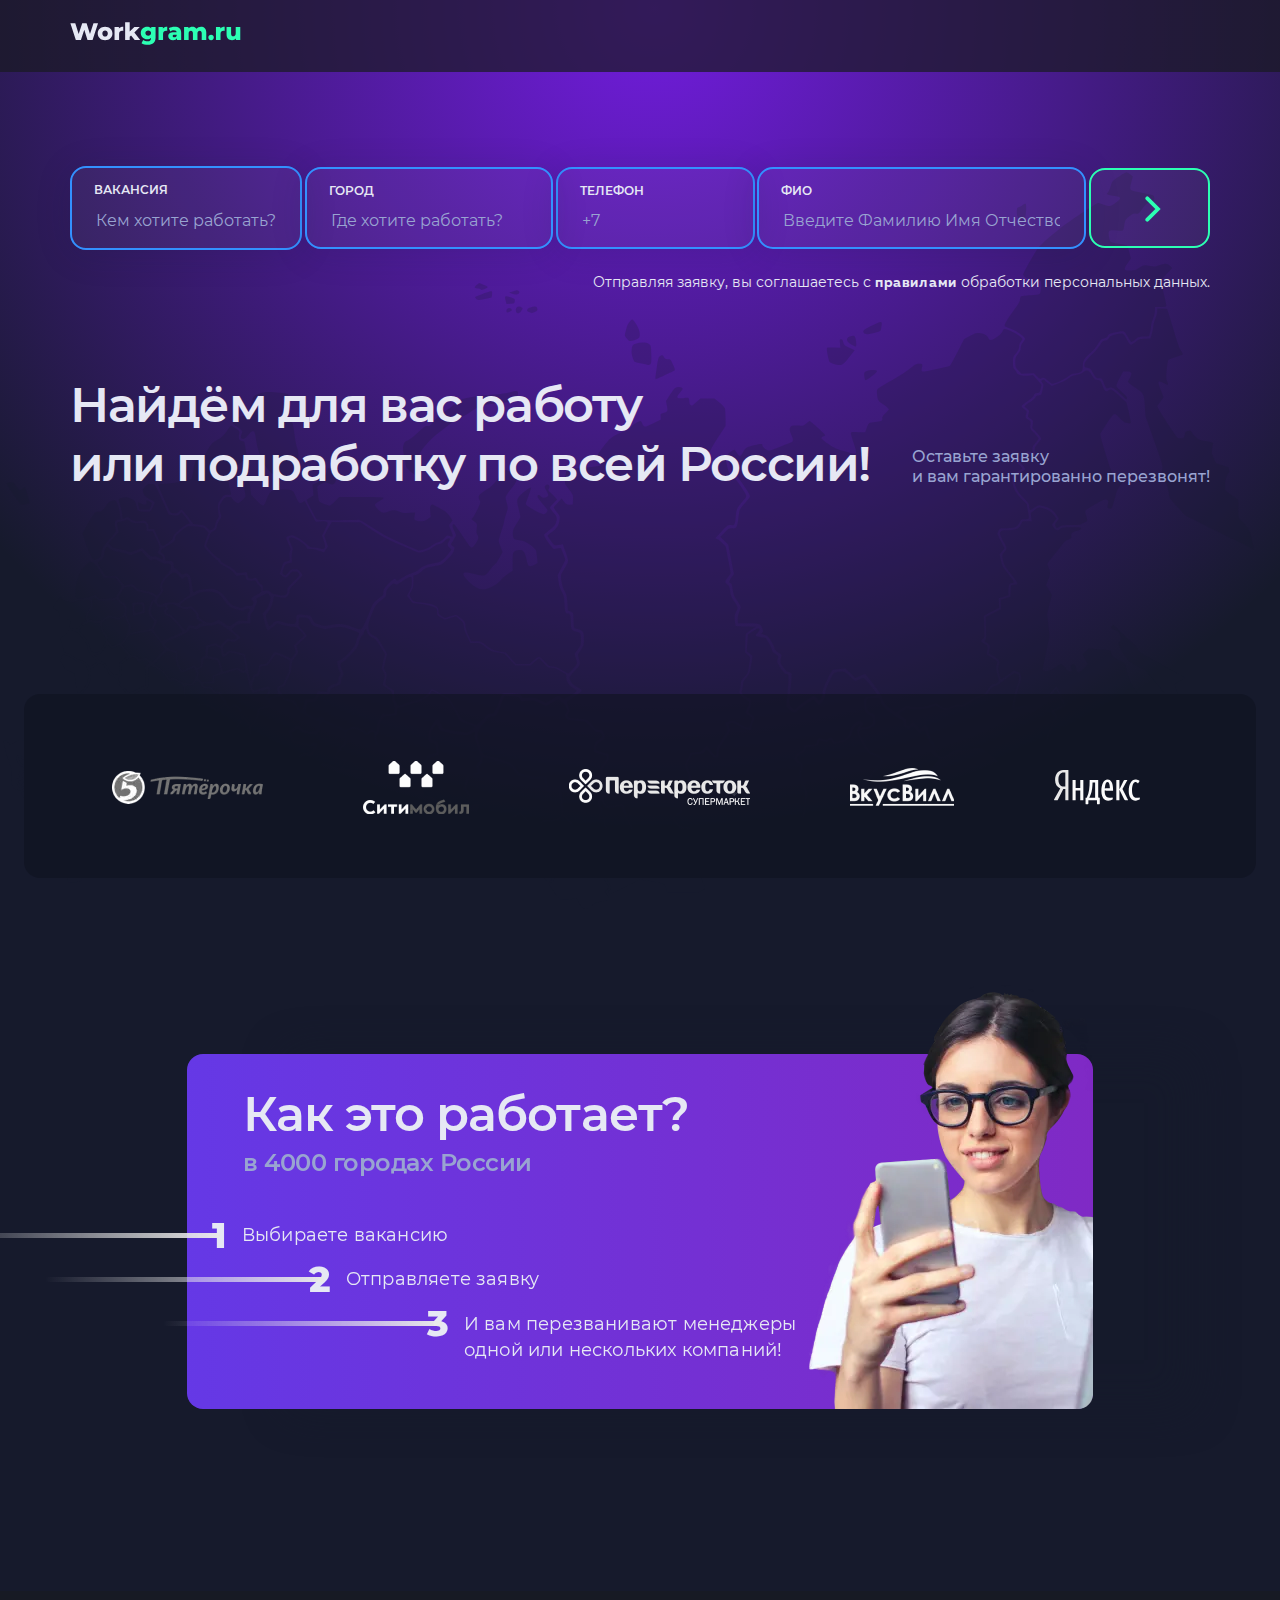
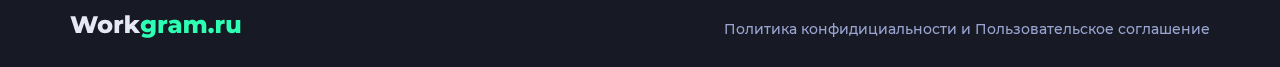
<file: index.html>
<!DOCTYPE html>
<html lang="en">

<head>
    <meta charset="UTF-8">
    <meta name="viewport" content="width=device-width, initial-scale=1.0">
    <meta http-equiv="X-UA-Compatible" content="ie-edge">
    <title>Workgram</title>

    <link rel="stylesheet" href="css/libs.min.css">
    <style>@font-face{font-family:Montserrat-Regular;src:local("Montserrat-Regular"),local("Montserrat Regular"),url(fonts/Montserrat-Regular.woff2) format("woff2"),url(fonts/Montserrat-Regular.woff) format("woff"),url(fonts/Montserrat-Regular.ttf) format("truetype");font-weight:400;font-style:normal;font-display:swap}@font-face{font-family:Montserrat-Medium;src:local("Montserrat-Medium"),local("Montserrat Medium"),url(fonts/Montserrat-Medium.woff2) format("woff2"),url(fonts/Montserrat-Medium.woff) format("woff"),url(fonts/Montserrat-Medium.ttf) format("truetype");font-weight:500;font-style:normal;font-display:swap}@font-face{font-family:Montserrat-SemiBold;src:local("Montserrat-SemiBold"),local("Montserrat SemiBold"),url(fonts/Montserrat-SemiBold.woff2) format("woff2"),url(fonts/Montserrat-SemiBold.woff) format("woff"),url(fonts/Montserrat-SemiBold.ttf) format("truetype");font-weight:600;font-style:normal;font-display:swap}html{-webkit-box-sizing:border-box;box-sizing:border-box;scroll-behavior:smooth;overflow-x:hidden}*,:after,:before{-webkit-box-sizing:inherit;box-sizing:inherit}a{text-decoration:none;color:inherit;display:inline-block}p{margin:0}li,ul{margin:0;padding:0;list-style:none}h1,h2,h3,h4,h5,h6{margin:0;font-weight:400}button{padding:0;outline:0;cursor:pointer}body{min-height:100vh;max-width:100vw;font-size:16px;line-height:20px;font-family:Montserrat-Regular,sans-serif;font-weight:400;overflow-x:hidden;min-width:320px;color:#e6e8f4;background:#161a2c;background-repeat:no-repeat;position:relative}body::before{content:'';position:absolute;width:100vw;height:100vh;top:0;left:0;background:-o-radial-gradient(51.12% .96%,67.65% 91.45%,#721cdf 0,rgba(22,26,44,0) 100%),#161a2c;background:radial-gradient(67.65% 91.45% at 51.12% .96%,#721cdf 0,rgba(22,26,44,0) 100%),#161a2c;z-index:-1}.container{max-width:1188px;padding:0 24px;margin:0 auto}.map__bg{position:absolute;top:168px;right:0;left:0;margin:0 auto;z-index:-1}.map__bg img{max-width:100vw}.header{background:rgba(24,26,33,.7)}.header__inner{height:72px;display:-webkit-box;display:-ms-flexbox;display:flex;-webkit-box-align:center;-ms-flex-align:center;align-items:center}.footer{background:rgba(24,26,33,.7);-webkit-backdrop-filter:blur(50px);backdrop-filter:blur(50px)}.footer__inner{display:-webkit-box;display:-ms-flexbox;display:flex;-webkit-box-pack:justify;-ms-flex-pack:justify;justify-content:space-between;-webkit-box-align:center;-ms-flex-align:center;align-items:center;padding:24px 0;-ms-flex-wrap:wrap-reverse;flex-wrap:wrap-reverse}.footer__politics-link{font-size:14px;line-height:17px;font-family:Montserrat-Medium,sans-serif;font-weight:500;color:#99a4d1;-webkit-transition:all .3s;-o-transition:all .3s;transition:all .3s;margin-top:-5px}.footer__politics-link:hover{color:#e6e8f4}.form__inner{padding:96px 0 128px;-webkit-transition:all .3s;-o-transition:all .3s;transition:all .3s}.form__form{display:-webkit-box;display:-ms-flexbox;display:flex;-webkit-box-align:center;-ms-flex-align:center;align-items:center;-webkit-box-pack:justify;-ms-flex-pack:justify;justify-content:space-between;max-height:80px}.form__input-wrapper{position:relative}.form__select{display:inline-block!important}.form__select--vacancy{max-width:229px}.form__input{width:100%;border:2px solid #3391ff;border-radius:16px;padding:43px 24px 17px;background:rgba(230,232,244,.05);-webkit-box-shadow:0 4px 35px rgba(22,26,44,.15);box-shadow:0 4px 35px rgba(22,26,44,.15);color:#e6e8f4;-webkit-transition:all .3s;-o-transition:all .3s;transition:all .3s;outline:0;font-family:Montserrat-SemiBold,sans-serif;font-weight:600}.form__input::-webkit-input-placeholder{font-size:16px;line-height:20px;color:#99a4d1;font-family:Montserrat-Regular,sans-serif;font-weight:400}.form__input::-moz-placeholder{font-size:16px;line-height:20px;color:#99a4d1;font-family:Montserrat-Regular,sans-serif;font-weight:400}.form__input:-ms-input-placeholder{font-size:16px;line-height:20px;color:#99a4d1;font-family:Montserrat-Regular,sans-serif;font-weight:400}.form__input::-ms-input-placeholder{font-size:16px;line-height:20px;color:#99a4d1;font-family:Montserrat-Regular,sans-serif;font-weight:400}.form__input::placeholder{font-size:16px;line-height:20px;color:#99a4d1;font-family:Montserrat-Regular,sans-serif;font-weight:400}.form__input:focus{border-color:#2cffb3}.form__input--city{max-width:248px;-webkit-transition:all .3s;-o-transition:all .3s;transition:all .3s}.form__input--phone{max-width:199px}.form__input--name{min-width:329px;max-width:329px}.form__input-descr{font-size:12px;line-height:15px;text-transform:uppercase;font-family:Montserrat-SemiBold,sans-serif;font-weight:600;position:absolute;top:16px;left:24px;color:#e6e8f4;pointer-events:none}.form__input-fill{display:none;position:absolute;top:87px;left:24px;margin:0 auto;font-size:12px;line-height:15px;color:#ff7d7d}.form__button{position:relative;-webkit-transition:all .3s;-o-transition:all .3s;transition:all .3s;max-width:121px}.form__btn{background:rgba(230,232,244,.05);border:2px solid #2cffb3;background:rgba(230,232,244,.05);-webkit-box-sizing:border-box;box-sizing:border-box;border-radius:16px;max-height:80px;padding:24px 47px 22px 54px;display:-webkit-box;display:-ms-flexbox;display:flex;-webkit-box-align:center;-ms-flex-align:center;align-items:center;-webkit-box-pack:center;-ms-flex-pack:center;justify-content:center;max-width:121px;-webkit-transition:all .3s;-o-transition:all .3s;transition:all .3s}.form__btn--active{cursor:pointer;background-color:#2cffb3}.form__btn--active svg path{stroke:#161a2c}.form__btn-check{display:none}.form__button--sendtext{display:none;font-size:0;line-height:44px;letter-spacing:-.03em;margin-left:56px;font-family:Montserrat-SemiBold,sans-serif;font-weight:600;-webkit-transition:all .3s;-o-transition:all .3s;transition:all .3s}.form__button--sendrequest{display:none;position:absolute;margin:0 auto;left:0;right:0;bottom:-35px;text-align:center;opacity:0;-webkit-transition:all 3s;-o-transition:all 3s;transition:all 3s}.form__button--sendmore{color:#2cffb3;font-family:Montserrat-SemiBold,sans-serif;font-weight:600;-webkit-transition:all .3s;-o-transition:all .3s;transition:all .3s;border-bottom:2px solid transparent}.form__button--sendmore:hover{color:#fff;border-color:#fff}.selectric-hover .selectric{border-color:#2cffb3}select{visibility:hidden}.selectric-hide-select select{visibility:visible}.selectric{width:100%;border:2px solid #3391ff;border-radius:16px;padding:43px 24px 17px;background:rgba(230,232,244,.05);-webkit-box-shadow:0 4px 35px rgba(22,26,44,.15);box-shadow:0 4px 35px rgba(22,26,44,.15);color:#99a4d1;-webkit-transition:all .3s;-o-transition:all .3s;transition:all .3s;outline:0;min-width:229px;width:100%}.selectric .button{display:none}.selectric .label{margin:0;font-size:16px;line-height:20px;color:#99a4d1;height:unset;font-family:Montserrat-SemiBold,sans-serif;font-weight:600}.selectric .label--placeholder{font-family:Montserrat-Regular,sans-serif;font-weight:400}.selectric-items{margin-top:8px}.selectric-open .selectric-items{z-index:15!important}.selectric-items{height:auto!important;border-radius:16px;border:2px solid #2cffb3;background:rgba(153,164,209,.1);-webkit-box-shadow:0 4px 35px rgba(22,26,44,.15);box-shadow:0 4px 35px rgba(22,26,44,.15)}.selectric-items .selectric-scroll{overflow:hidden;height:auto}.selectric-items .selectric-scroll ul{font-family:Montserrat-SemiBold,sans-serif;font-weight:600;color:#99a4d1}.selectric-items .selectric-scroll ul li.selected,.selectric-items .selectric-scroll ul li:hover{background:rgba(230,232,244,.05);color:#2cffb3}.selectric-items .selectric-scroll ul li{font-size:16px;line-height:20px;padding:16px 24px;color:#99a4d1}.selectric-items .selectric-scroll ul li:first-child{display:none}.selectric-items .selectric-scroll ul li:first-child{border-radius:16px 16px 0 0}.we-find__inner{display:-webkit-box;display:-ms-flexbox;display:flex;-webkit-box-pack:justify;-ms-flex-pack:justify;justify-content:space-between;-webkit-box-align:end;-ms-flex-align:end;align-items:flex-end;padding-bottom:200px}.we-find__title{font-size:48px;line-height:59px;letter-spacing:-.03em;color:#e6e8f4;font-family:Montserrat-SemiBold,sans-serif;font-weight:600}.we-find__text{max-width:300px;color:#99a4d1;font-family:Montserrat-Medium,sans-serif;font-weight:500;margin-bottom:7px}.we-find__text span{display:block}.company__inner{max-width:1268px;margin:0 auto;background:rgba(15,18,31,.6);border-radius:16px;padding:0 24px}.company__items{display:-webkit-box;display:-ms-flexbox;display:flex;-webkit-box-align:center;-ms-flex-align:center;align-items:center;-webkit-box-pack:justify;-ms-flex-pack:justify;justify-content:space-between;max-width:1140px;margin:0 auto;padding:64px 0 62px}.company__item{display:-webkit-box!important;display:-ms-flexbox!important;display:flex!important;-webkit-box-align:center;-ms-flex-align:center;align-items:center;height:58px;padding:0 50px}</style>
    <link rel="preload" href="css/style.min.css" as="style" onload="this.rel='stylesheet'">
    <script>!function (e) { "use strict"; var t = function (t, n, r, o) { var i, a = e.document, d = a.createElement("link"); if (n) i = n; else { var f = (a.body || a.getElementsByTagName("head")[0]).childNodes; i = f[f.length - 1] } var l = a.styleSheets; if (o) for (var s in o) o.hasOwnProperty(s) && d.setAttribute(s, o[s]); d.rel = "stylesheet", d.href = t, d.media = "only x", function e(t) { if (a.body) return t(); setTimeout(function () { e(t) }) }(function () { i.parentNode.insertBefore(d, n ? i : i.nextSibling) }); var u = function (e) { for (var t = d.href, n = l.length; n--;)if (l[n].href === t) return e(); setTimeout(function () { u(e) }) }; function c() { d.addEventListener && d.removeEventListener("load", c), d.media = r || "all" } return d.addEventListener && d.addEventListener("load", c), d.onloadcssdefined = u, u(c), d }; "undefined" != typeof exports ? exports.loadCSS = t : e.loadCSS = t }("undefined" != typeof global ? global : this); function onloadCSS(n, a) { var t; function d() { !t && a && (t = !0, a.call(n)) } n.addEventListener && n.addEventListener("load", d), n.attachEvent && n.attachEvent("onload", d), "isApplicationInstalled" in navigator && "onloadcssdefined" in n && n.onloadcssdefined(d) }</script>
    <script>
       var stylesheet = loadCSS("css/style.min.css");
    </script>
</head>

<body>

    <div class="map__bg">
        <img src="images/map.svg" alt="">
    </div>

    <header class="header">
        <div class="container">
            <div class="header__inner">
                <a class="logo" href="index.html">
                    <img src="images/logo.svg" alt="">
                </a>
            </div>
        </div>
    </header>

    <section class="form" id="form">
        <div class="container">
            <div class="form__inner">
                <form class="form__form" onsubmit="return false" id='form'>
                    <p class="form__warn">
                        Отправляя заявку, вы соглашаетесь с <a class='form__warn-open' href="#warn">правилами</a> обработки персональных данных.
                    </p>
                    <div class="form__warn-block mfp-hide" id='warn'>
                        <div class="form__warn-blockwrapper">
                            <h1 class="form__warn-title">
                                Соглашение с уловиями обработки персональных данных
                            </h1>
                            <p class="form__warn-text">
                                Указывая номер телефона, вы даете согласие на обработку своих персональных данных в соответствии с Федеральным Законом от 27.07.2006 года № 152-ФЗ «О персональных данных» на условиях и для целей, определенных в этой заявке, в течение срока, необходимого для достижения указанных целей и 2 лет после их достижения.
                            </p>
                        </div>
                    </div>
                    <div class="form__input-wrapper wow slideInLeft" data-wow-duration='.5s' id='form-select'>
                        <select class="form__select form__select--vacancy" type="text" name='vacancy'>
                            <option value="none" style="font-family: 'Montserrat-Regular', sans-serif">
                                Кем хотите работать?
                            </option>
                            <option value="tikTok">
                                TikTok блогер
                            </option>
                            <option value="youtube">
                                YouTube блогер
                            </option>
                            <option value="instagram">
                                Instagram блогер
                            </option>
                            <option value="deliver">
                                Курьер
                            </option>
                            <option value="driver">
                                Водитель
                            </option>
                            <option value="collector">
                                Сборщик товаров
                            </option>
                        </select>
                        <span class="form__input-descr">вакансия</span>
                        <span class="form__input-fill">
                            Заполните пожалуйста поле
                        </span>
                    </div>
                    <div class="form__input-wrapper wow slideInDown" data-wow-duration='1s'>
                        <input class="form__input form__input--city" type="text" placeholder="Где хотите работать?"
                            id="city" name='city'>
                        <span class="form__input-descr">Город</span>
                        <span class="form__input-fill">
                            Заполните пожалуйста поле
                        </span>
                    </div>
                    <div class="form__input-wrapper">
                        <input class="form__input form__input--phone" type="tel" placeholder="+7" id="phone"
                            name='phone'>
                        <span class="form__input-descr">Телефон</span>
                        <span class="form__input-fill">
                            Укажите ваш телефон
                        </span>
                    </div>
                    <div class="form__input-wrapper wow slideInDown" data-wow-duration='1s'>
                        <input class="form__input form__input--name" type="text"
                            placeholder="Введите Фамилию Имя Отчество" id="name" name='name'>
                        <span class="form__input-descr">ФИО</span>
                        <span class="form__input-fill">
                            Введите вашу Фамилию Имя Отчество
                        </span>
                    </div>
                    <div class="form__button" data-wow-offset='0'>
                        <p class="form__button--sendtext">
                            Благодарим! Ваша заявка отправлена успешно
                        </p>
                        <p class="form__button--sendrequest">
                            Ожидайте звонка в течении суток.
                            <a class="form__button--sendmore" href="#">
                                Отправить заявку на еще одну вакансию
                            </a>
                        </p>
                        <button class="form__btn wow slideInRight" data-wow-duration='.5s' type="submit">
                            <svg class="form__btn-arrow" width="21" height="34" viewBox="0 0 21 34" fill="none"
                                xmlns="http://www.w3.org/2000/svg">
                                <path d="M3 3L17 17L3 31" stroke="#2CFFB3" stroke-width="5" stroke-linecap="round" />
                            </svg>
                            <svg class="form__btn-check" width="32" height="32" viewBox="0 0 32 32" fill="none"
                                xmlns="http://www.w3.org/2000/svg">
                                <path d="M4 17L11 24L27 8" stroke="#161A2C" stroke-width="5" stroke-linecap="round" />
                            </svg>
                        </button>
                    </div>
                </form>
            </div>
        </div>
    </section>

    <section class="we-find">
        <div class="container">
            <div class="we-find__inner">
                <h1 class="we-find__title">
                    Найдём для вас работу <br>
                    или подработку по всей России!
                </h1>
                <p class="we-find__text">
                    <span>Оставьте заявку</span>
                    и вам гарантированно перезвонят!
                </p>
            </div>
        </div>
    </section>
    
    <section class="company">
        <div class="company__inner">
            <div class="company__items">
                <div class="company__item">
                    <picture>
                        <source srcset="images/company-1.webp" type="image/webp">
                        <source srcset="images/company-1.png" type="image/png">
                        <img src="images/company-1.png">
                    </picture>
                </div>
                <div class="company__item">
                    <picture>
                        <source srcset="images/company-2.webp" type="image/webp">
                        <source srcset="images/company-2.png" type="image/png">
                        <img src="images/company-2.png">
                    </picture>
                </div>
                <div class="company__item">
                    <img src="images/company-3.svg" alt="">
                </div>
                <div class="company__item">
                    <picture>
                        <source srcset="images/company-4.webp" type="image/webp">
                        <source srcset="images/company-4.png" type="image/png">
                        <img src="images/company-4.png">
                    </picture>
                </div>
                <div class="company__item">
                    <picture>
                        <source srcset="images/company-5.webp" type="image/webp">
                        <source srcset="images/company-5.png" type="image/png">
                        <img src="images/company-5.png">
                    </picture>
                </div>
                <div class="company__item">
                    <picture>
                        <source srcset="images/company-6.webp" type="image/webp">
                        <source srcset="images/company-6.png" type="image/png">
                        <img src="images/company-6.png">
                    </picture>
                </div>
            </div>
        </div>
    </section>

    <section class="how">
        <div class="container">
            <div class="how__inner">
                <div class="how__inner-card">
                    <h2 class="how__title">
                        Как это работает?
                    </h2>
                    <p class="how__subtitle">
                        в 4000 городах России
                    </p>
                    <ul class="how__list">
                        <li class="how__list-item">
                            <span class="how__list-numb">1</span>
                            <p class="how__list-text">
                                Выбираете вакансию
                            </p>
                        </li>
                        <li class="how__list-item">
                            <span class="how__list-numb">2</span>
                            <p class="how__list-text">
                                Отправляете заявку
                            </p>
                        </li>
                        <li class="how__list-item">
                            <span class="how__list-numb">3</span>
                            <p class="how__list-text">
                                И вам перезванивают менеджеры
                                одной или нескольких компаний!
                            </p>
                        </li>
                    </ul>
                    <div class="how__inner-img">
                        <picture>
                            <source srcset="images/woman.webp" type="image/webp">
                            <source srcset="images/woman.png" type="image/png"> 
                            <img src="images/woman.png">
                        </picture>
                    </div>
                </div>
                <div class="how__inner-linkwrapper">
                    <a class="how__inner-link wow bounceIn" data-wow-delay='.7s' href="#form">
                        <span>Начать работать</span>
                        <svg width="8" height="12" viewBox="0 0 8 12" fill="none" xmlns="http://www.w3.org/2000/svg">
                            <path d="M1 1L6 6L1 11" stroke="#161A2C" stroke-width="2" stroke-linecap="round" />
                        </svg>
                    </a>
                </div>
            </div>
        </div>
    </section>
    
    <footer class="footer">
        <div class="container">
            <div class="footer__inner">
                <a class="logo" href="#">
                    <img src="images/logo.svg" alt="">
                </a>
                <span class="footer__politics-linkwrapper">
                    <a class="footer__politics-link" id='politics' href="terms.html">Политика конфидициальности</a> и <a class="footer__politics-link" id='terms' href='terms.html'>Пользовательское соглашение</a> 
                </span>
            </div>
        </div>
    </footer>

    <script src='js/libs.min.js'></script>
    <script src='js/cities.js'></script>
    <script src='js/main.js'></script>
</body>

</html>
</file>
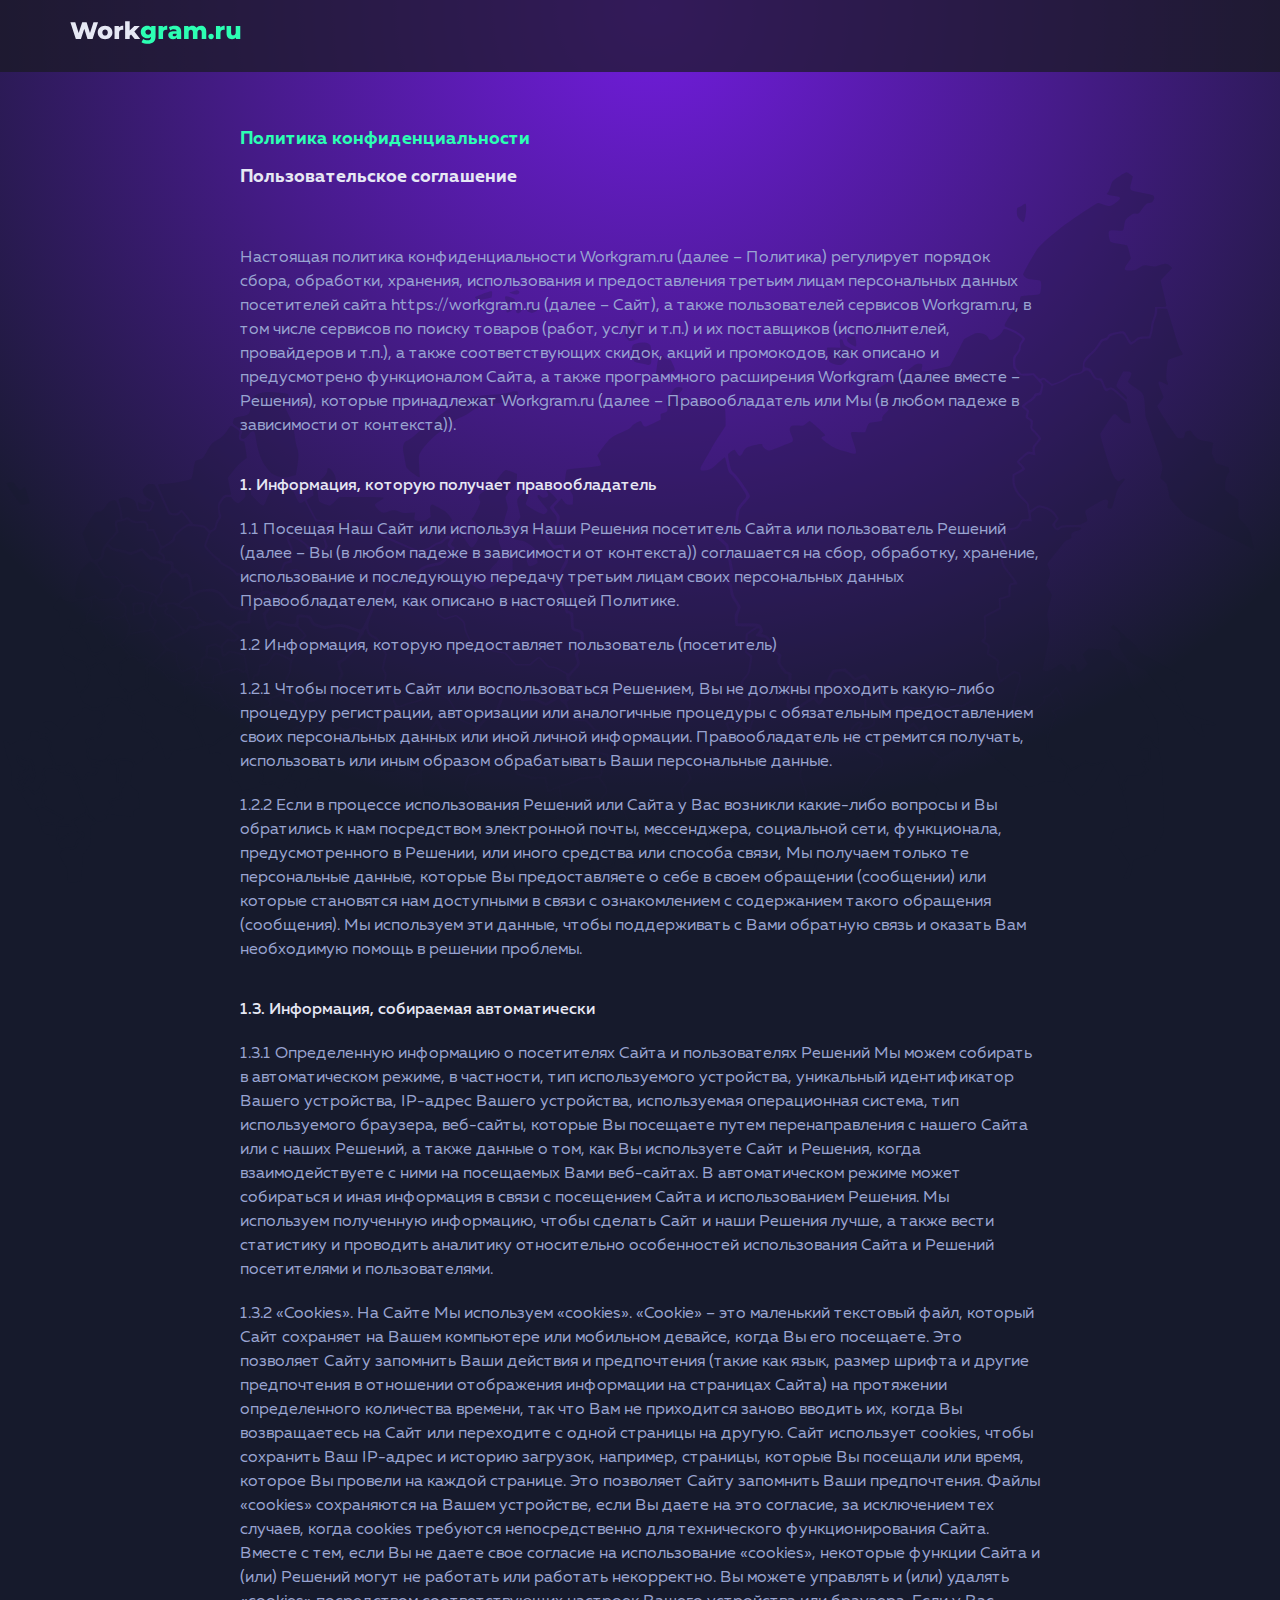
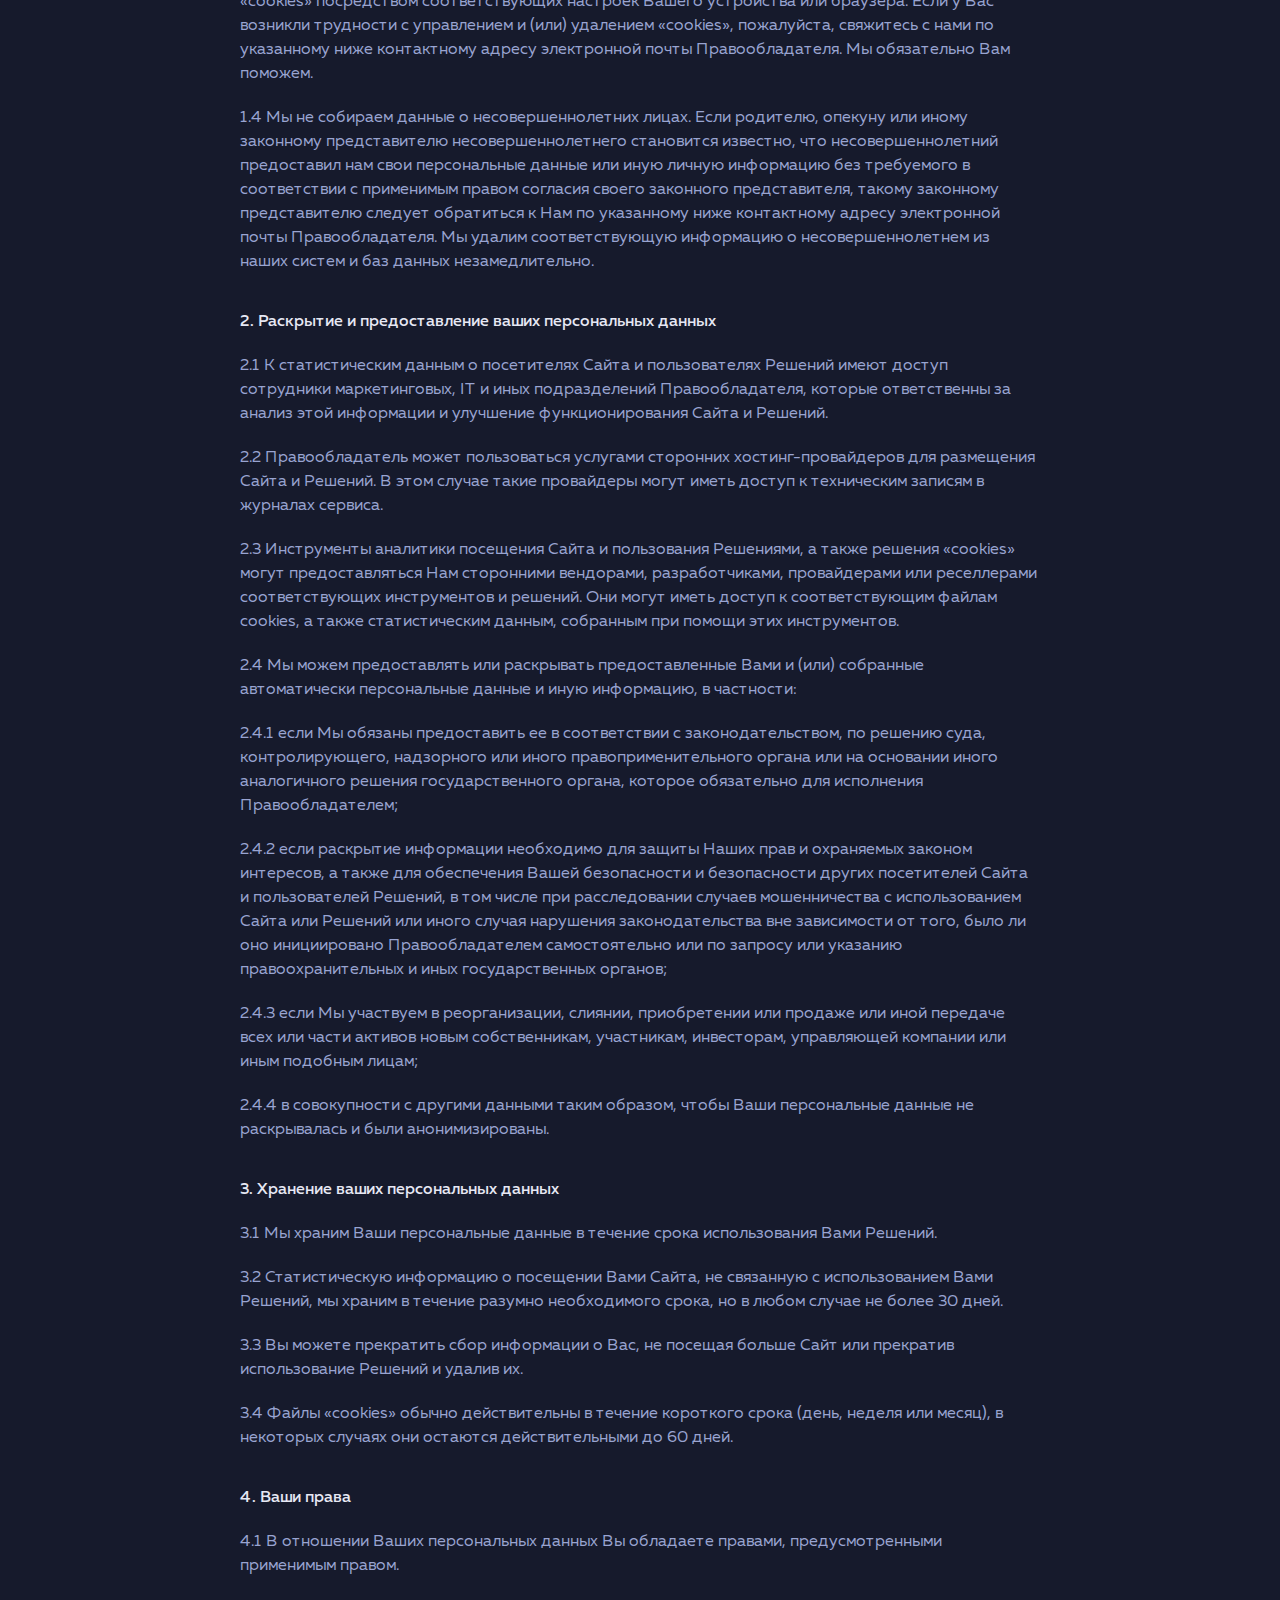
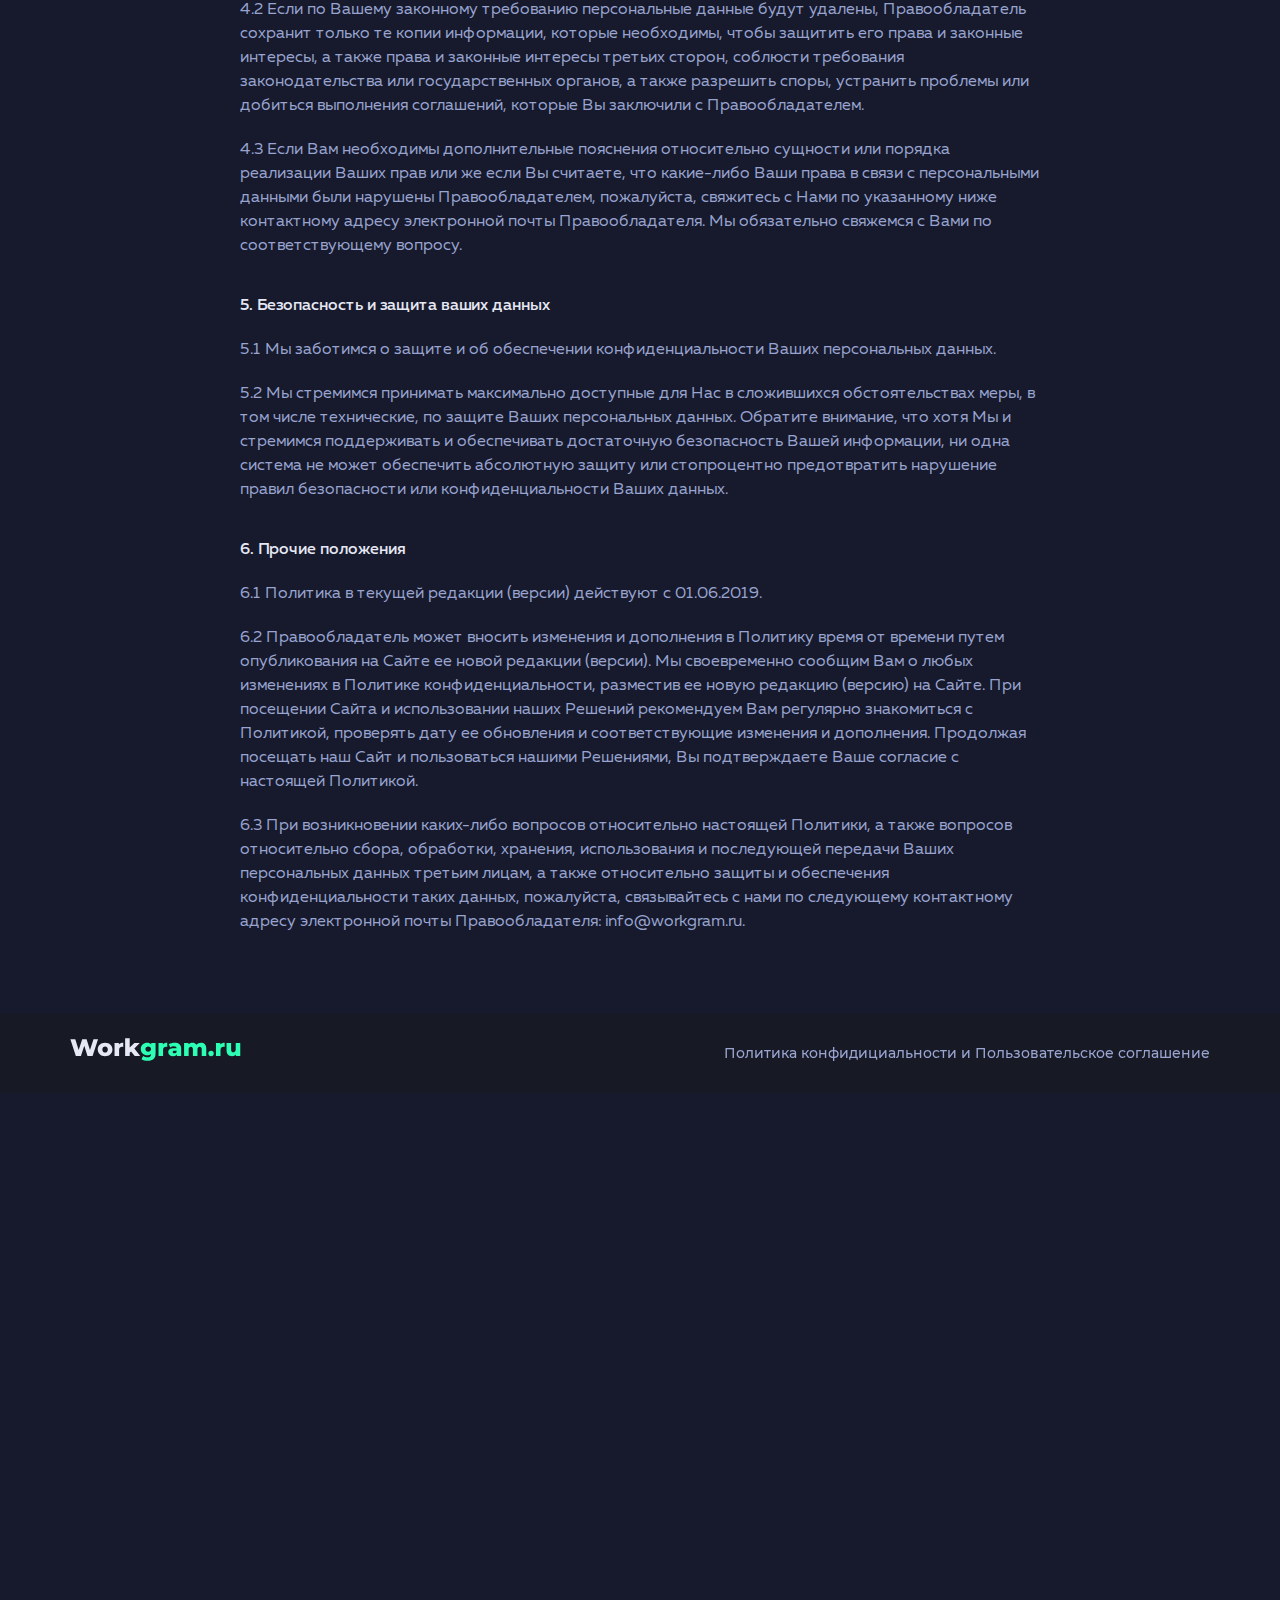
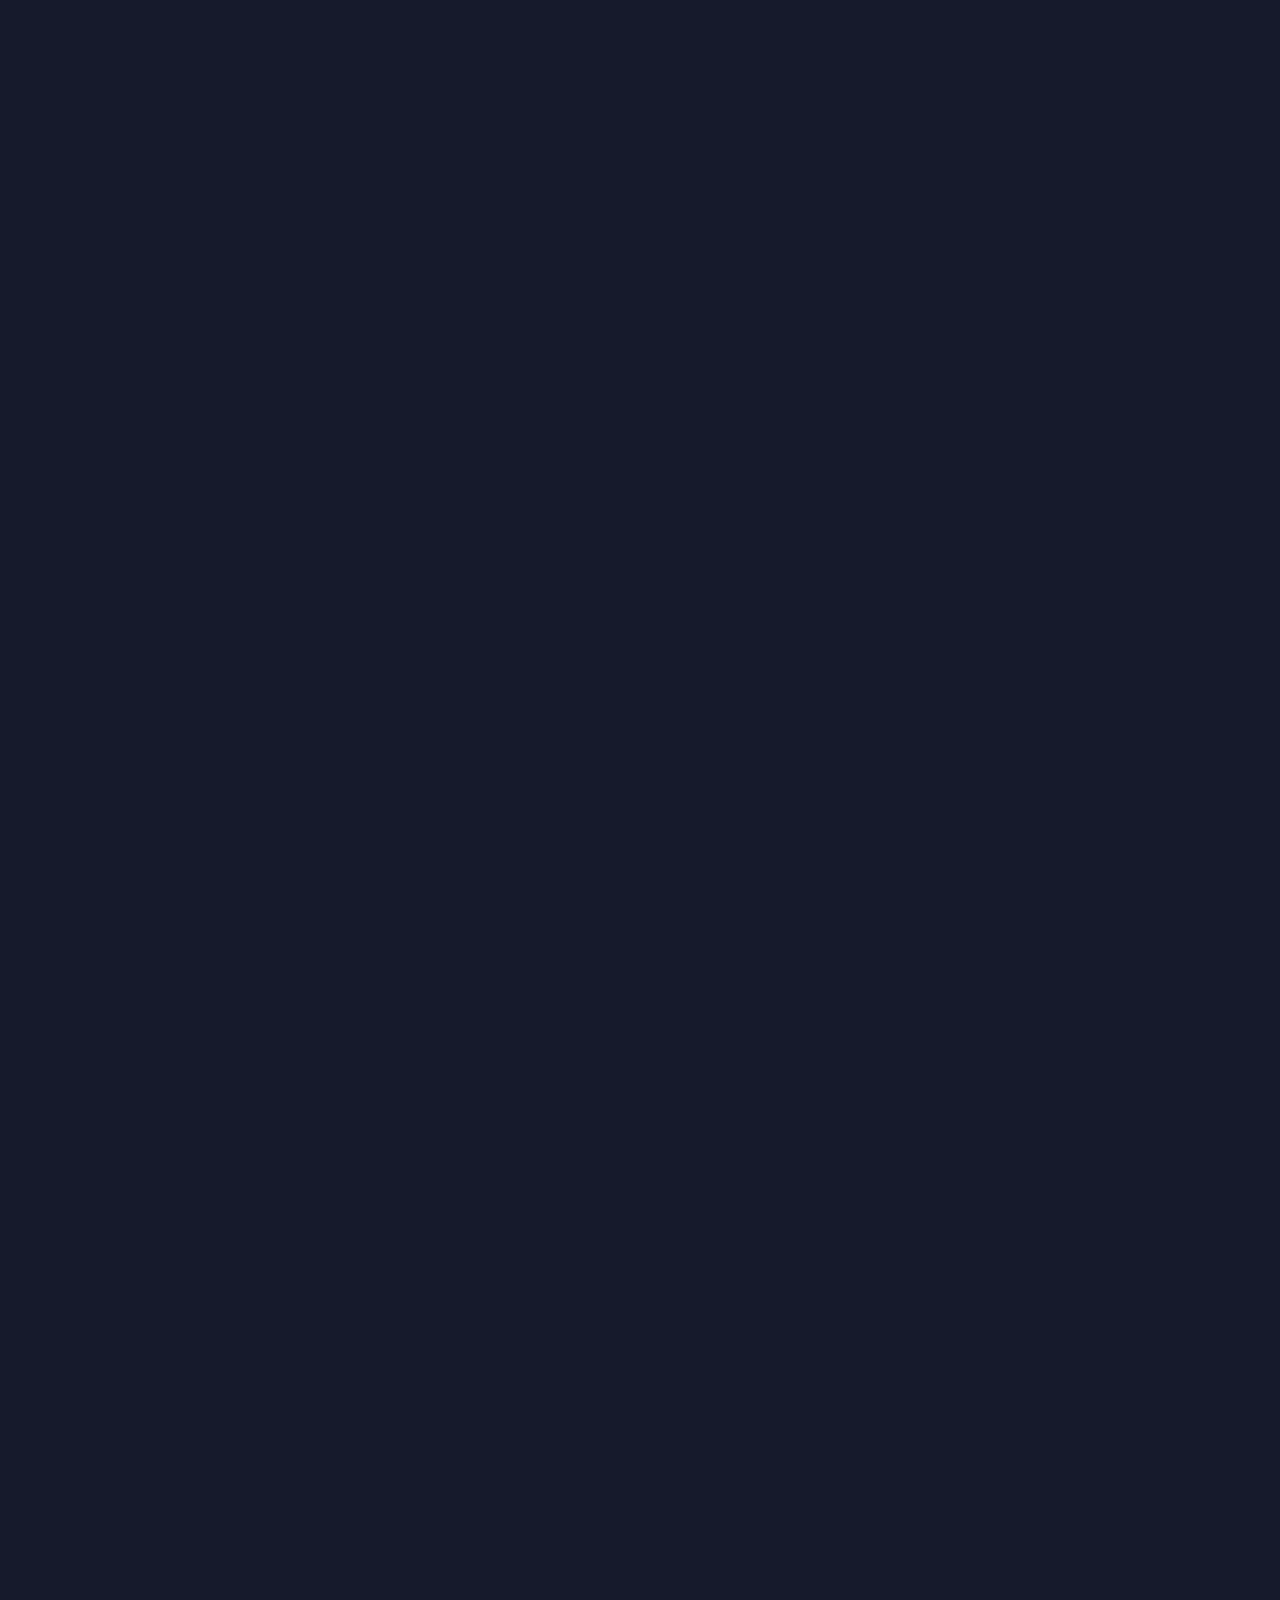
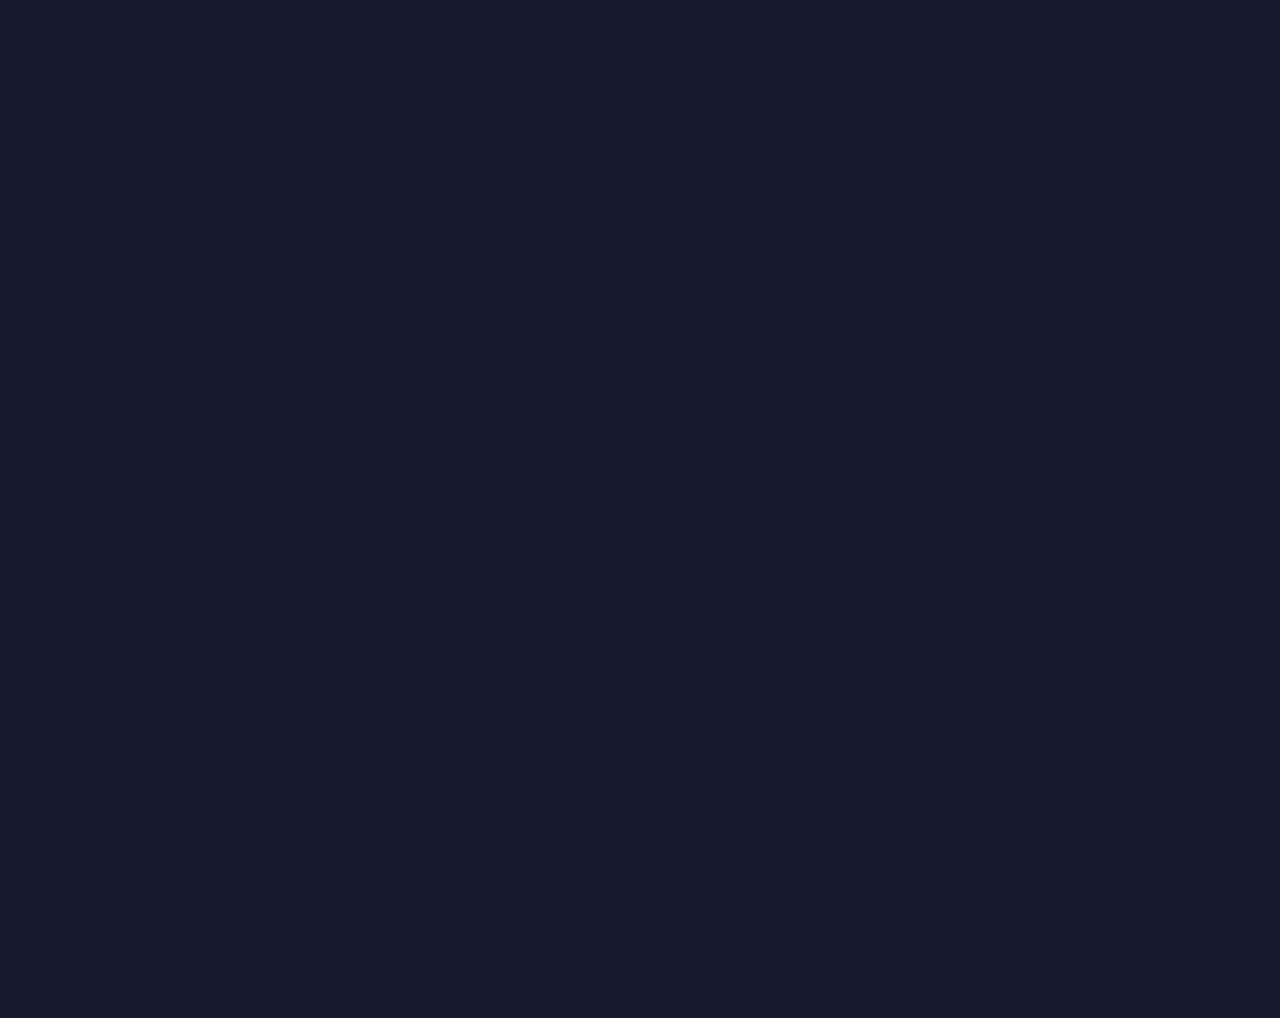
<file: terms.html>
<!DOCTYPE html>
<html lang="en">

<head>
    <meta charset="UTF-8">
    <meta name="viewport" content="width=device-width, initial-scale=1.0">
    <meta http-equiv="X-UA-Compatible" content="ie-edge">
    <title>Document</title>
    <link rel="stylesheet" href="css/terms.min.css">
</head>

<body>

    <div class="map__bg map__bg--terms">
        <img src="images/map.svg" alt="">
    </div>

    <header class="header">
        <div class="container">
            <div class="header__inner">
                <a class="logo" href="index.html">
                    <img src="images/logo.svg" alt="">
                </a>
            </div>
        </div>
    </header>

    <section class='terms'>
        <div class="container container--less">
            <div class="tabs-wrapper">
                <div class="tabs">
                    <a class="tab wow bounceInLeft" data-wow-duration='2.3s' id='politics-tab' href='#politics-content'>Политика конфиденциальности</a>
                    <a class="tab wow bounceInLeft" data-wow-duration='2.7s' id='terms-tab' href='#terms-content'>Пользовательское соглашение</a>
                </div>
            </div>
            <div class="tabs-container wow pulse">
                <div class="tabs-content" id='politics-content'>
                    <p class="terms__info">
                        Настоящая политика конфиденциальности Workgram.ru (далее – Политика) регулирует порядок сбора,
                        обработки, хранения, использования и предоставления третьим лицам персональных данных
                        посетителей сайта https://workgram.ru (далее – Сайт), а также пользователей сервисов
                        Workgram.ru, в том числе сервисов по поиску товаров (работ, услуг и т.п.) и их поставщиков
                        (исполнителей, провайдеров и т.п.), а также соответствующих скидок, акций и промокодов, как
                        описано и предусмотрено функционалом Сайта, а также программного расширения Workgram (далее вместе
                        – Решения), которые принадлежат Workgram.ru (далее – Правообладатель или Мы (в любом падеже в
                        зависимости от контекста)).
                    </p>
                    <h6 class="terms__subtitle">
                        1. Информация, которую получает правообладатель
                    </h6>
                    <div class="terms__block">
                        <p>
                            1.1 Посещая Наш Сайт или используя Наши Решения посетитель Сайта или пользователь Решений
                            (далее – Вы (в любом падеже в зависимости от контекста)) соглашается на сбор, обработку,
                            хранение, использование и последующую передачу третьим лицам своих персональных данных
                            Правообладателем, как описано в настоящей Политике.
                        </p>
                        <p>
                            1.2 Информация, которую предоставляет пользователь (посетитель)
                        </p>
                        <p>
                            1.2.1 Чтобы посетить Сайт или воспользоваться Решением, Вы не должны проходить какую-либо
                            процедуру регистрации, авторизации или аналогичные процедуры с обязательным предоставлением
                            своих персональных данных или иной личной информации. Правообладатель не стремится получать,
                            использовать или иным образом обрабатывать Ваши персональные данные.
                        </p>
                        <p>
                            1.2.2 Если в процессе использования Решений или Сайта у Вас возникли какие-либо вопросы и Вы
                            обратились к нам посредством электронной почты, мессенджера, социальной сети, функционала,
                            предусмотренного в Решении, или иного средства или способа связи, Мы получаем только те
                            персональные данные, которые Вы предоставляете о себе в своем обращении (сообщении) или
                            которые становятся нам доступными в связи с ознакомлением с содержанием такого обращения
                            (сообщения). Мы используем эти данные, чтобы поддерживать с Вами обратную связь и оказать
                            Вам необходимую помощь в решении проблемы.
                        </p>
                    </div>
                    <h6 class="terms__subtitle">
                        1.3. Информация, собираемая автоматически
                    </h6>
                    <div class="terms__block">
                        <p>
                            1.3.1 Определенную информацию о посетителях Сайта и пользователях Решений Мы можем собирать
                            в автоматическом режиме, в частности, тип используемого устройства, уникальный идентификатор
                            Вашего устройства, IP-адрес Вашего устройства, используемая операционная система, тип
                            используемого браузера, веб-сайты, которые Вы посещаете путем перенаправления с нашего Сайта
                            или с наших Решений, а также данные о том, как Вы используете Сайт и Решения, когда
                            взаимодействуете с ними на посещаемых Вами веб-сайтах. В автоматическом режиме может
                            собираться и иная информация в связи с посещением Сайта и использованием Решения. Мы
                            используем полученную информацию, чтобы сделать Сайт и наши Решения лучше, а также вести
                            статистику и проводить аналитику относительно особенностей использования Сайта и Решений
                            посетителями и пользователями.
                        </p>
                        <p>
                            1.3.2 «Cookies». На Сайте Мы используем «cookies». «Cookie» – это маленький текстовый файл,
                            который Сайт сохраняет на Вашем компьютере или мобильном девайсе, когда Вы его посещаете.
                            Это позволяет Сайту запомнить Ваши действия и предпочтения (такие как язык, размер шрифта и
                            другие предпочтения в отношении отображения информации на страницах Сайта) на протяжении
                            определенного количества времени, так что Вам не приходится заново вводить их, когда Вы
                            возвращаетесь на Сайт или переходите с одной страницы на другую. Сайт использует cookies,
                            чтобы сохранить Ваш IP-адрес и историю загрузок, например, страницы, которые Вы посещали или
                            время, которое Вы провели на каждой странице. Это позволяет Сайту запомнить Ваши
                            предпочтения. Файлы «сookies» сохраняются на Вашем устройстве, если Вы даете на это
                            согласие, за исключением тех случаев, когда cookies требуются непосредственно для
                            технического функционирования Сайта. Вместе с тем, если Вы не даете свое согласие на
                            использование «сookies», некоторые функции Сайта и (или) Решений могут не работать или
                            работать некорректно. Вы можете управлять и (или) удалять «сookies» посредством
                            соответствующих настроек Вашего устройства или браузера. Если у Вас возникли трудности с
                            управлением и (или) удалением «сookies», пожалуйста, свяжитесь с нами по указанному ниже
                            контактному адресу электронной почты Правообладателя. Мы обязательно Вам поможем.
                        </p>
                        <p>
                            1.4 Мы не собираем данные о несовершеннолетних лицах. Если родителю, опекуну или иному
                            законному представителю несовершеннолетнего становится известно, что несовершеннолетний
                            предоставил нам свои персональные данные или иную личную информацию без требуемого в
                            соответствии с применимым правом согласия своего законного представителя, такому законному
                            представителю следует обратиться к Нам по указанному ниже контактному адресу электронной
                            почты Правообладателя. Мы удалим соответствующую информацию о несовершеннолетнем из наших
                            систем и баз данных незамедлительно.
                        </p>
                    </div>
                    <h6 class="terms__subtitle">
                        2. Раскрытие и предоставление ваших персональных данных
                    </h6>
                    <div class="terms__block">
                        <p>
                            2.1 К статистическим данным о посетителях Сайта и пользователях Решений имеют доступ
                            сотрудники маркетинговых, IT и иных подразделений Правообладателя, которые ответственны за
                            анализ этой информации и улучшение функционирования Сайта и Решений.
                        </p>
                        <p>
                            2.2 Правообладатель может пользоваться услугами сторонних хостинг-провайдеров для размещения
                            Сайта и Решений. В этом случае такие провайдеры могут иметь доступ к техническим записям в
                            журналах сервиса.
                        </p>
                        <p>
                            2.3 Инструменты аналитики посещения Сайта и пользования Решениями, а также решения «cookies»
                            могут предоставляться Нам сторонними вендорами, разработчиками, провайдерами или реселлерами
                            соответствующих инструментов и решений. Они могут иметь доступ к соответствующим файлам
                            cookies, а также статистическим данным, собранным при помощи этих инструментов.
                        </p>
                        <p>
                            2.4 Мы можем предоставлять или раскрывать предоставленные Вами и (или) собранные
                            автоматически персональные данные и иную информацию, в частности:
                        </p>
                        <p>
                            2.4.1 если Мы обязаны предоставить ее в соответствии с законодательством, по решению суда,
                            контролирующего, надзорного или иного правоприменительного органа или на основании иного
                            аналогичного решения государственного органа, которое обязательно для исполнения
                            Правообладателем;
                        </p>
                        <p>
                            2.4.2 если раскрытие информации необходимо для защиты Наших прав и охраняемых законом
                            интересов, а также для обеспечения Вашей безопасности и безопасности других посетителей
                            Сайта и пользователей Решений, в том числе при расследовании случаев мошенничества с
                            использованием Сайта или Решений или иного случая нарушения законодательства вне зависимости
                            от того, было ли оно инициировано Правообладателем самостоятельно или по запросу или
                            указанию правоохранительных и иных государственных органов;
                        </p>
                        <p>
                            2.4.3 если Мы участвуем в реорганизации, слиянии, приобретении или продаже или иной передаче
                            всех или части активов новым собственникам, участникам, инвесторам, управляющей компании или
                            иным подобным лицам;
                        </p>
                        <p>
                            2.4.4 в совокупности с другими данными таким образом, чтобы Ваши персональные данные не
                            раскрывалась и были анонимизированы.
                        </p>
                    </div>
                    <h6 class="terms__subtitle">
                        3. Xранение ваших персональных данных
                    </h6>
                    <div class="terms__block">
                        <p>
                            3.1 Мы храним Ваши персональные данные в течение срока использования Вами Решений.
                        </p>
                        <p>
                            3.2 Статистическую информацию о посещении Вами Сайта, не связанную с использованием Вами
                            Решений, мы храним в течение разумно необходимого срока, но в любом случае не более 30 дней.
                        </p>
                        <p>
                            3.3 Вы можете прекратить сбор информации о Вас, не посещая больше Сайт или прекратив
                            использование Решений и удалив их.
                        </p>
                        <p>
                            3.4 Файлы «cookies» обычно действительны в течение короткого срока (день, неделя или месяц),
                            в некоторых случаях они остаются действительными до 60 дней.
                        </p>
                    </div>
                    <h6 class="terms__subtitle">
                        4. Ваши права
                    </h6>
                    <div class="terms__block">
                        <p>
                            4.1 В отношении Ваших персональных данных Вы обладаете правами, предусмотренными применимым
                            правом.
                        </p>
                        <p>
                            4.2 Если по Вашему законному требованию персональные данные будут удалены, Правообладатель
                            сохранит только те копии информации, которые необходимы, чтобы защитить его права и законные
                            интересы, а также права и законные интересы третьих сторон, соблюсти требования
                            законодательства или государственных органов, а также разрешить споры, устранить проблемы
                            или добиться выполнения соглашений, которые Вы заключили с Правообладателем.
                        </p>
                        <p>
                            4.3 Если Вам необходимы дополнительные пояснения относительно сущности или порядка
                            реализации Ваших прав или же если Вы считаете, что какие-либо Ваши права в связи с
                            персональными данными были нарушены Правообладателем, пожалуйста, свяжитесь с Нами по
                            указанному ниже контактному адресу электронной почты Правообладателя. Мы обязательно
                            свяжемся с Вами по соответствующему вопросу.
                        </p>
                    </div>
                    <h6 class="terms__subtitle">
                        5. Безопасность и защита ваших данных
                    </h6>
                    <div class="terms__block">
                        <p>
                            5.1 Мы заботимся о защите и об обеспечении конфиденциальности Ваших персональных данных.
                        </p>
                        <p>
                            5.2 Мы стремимся принимать максимально доступные для Нас в сложившихся обстоятельствах меры,
                            в том числе технические, по защите Ваших персональных данных. Обратите внимание, что хотя Мы
                            и стремимся поддерживать и обеспечивать достаточную безопасность Вашей информации, ни одна
                            система не может обеспечить абсолютную защиту или стопроцентно предотвратить нарушение
                            правил безопасности или конфиденциальности Ваших данных.
                        </p>
                    </div>
                    <h6 class="terms__subtitle">
                        6. Прочие положения
                    </h6>
                    <div class="terms__block">
                        <p>
                            6.1 Политика в текущей редакции (версии) действуют с 01.06.2019.
                        </p>
                        <p>
                            6.2 Правообладатель может вносить изменения и дополнения в Политику время от времени путем
                            опубликования на Сайте ее новой редакции (версии). Мы своевременно сообщим Вам о любых
                            изменениях в Политике конфиденциальности, разместив ее новую редакцию (версию) на Сайте. При
                            посещении Сайта и использовании наших Решений рекомендуем Вам регулярно знакомиться с
                            Политикой, проверять дату ее обновления и соответствующие изменения и дополнения. Продолжая
                            посещать наш Сайт и пользоваться нашими Решениями, Вы подтверждаете Ваше согласие с
                            настоящей Политикой.
                        </p>
                        <p>
                            6.3 При возникновении каких-либо вопросов относительно настоящей Политики, а также вопросов
                            относительно сбора, обработки, хранения, использования и последующей передачи Ваших
                            персональных данных третьим лицам, а также относительно защиты и обеспечения
                            конфиденциальности таких данных, пожалуйста, связывайтесь с нами по следующему контактному
                            адресу электронной почты Правообладателя: info@workgram.ru.
                        </p>
                    </div>
                </div>
                <div class="tabs-content" id='terms-content'>
                    <p class="terms__info">
                        Настоящие условия использования Workgram.ru (далее – Условия) содержат правила, на основании которых Workgram.ru (далее – Правообладатель) предоставляет возможность использования сервисов Workgram.ru, в том числе сервисов по поиску товаров (работ, услуг и т.п.) и их поставщиков (исполнителей, провайдеров и т.п.), соответствующих скидок, акций и промокодов, как описано и предусмотрено функционалом сайта https://workgram.ru/  (далее – Сайт), а также программного расширения Workgram.ru (далее вместе – Решения) вне зависимости от того, обеспечивается ли доступ к нему и его загрузка с Сайта или иного ресурса в сети Интернет, заинтересованному в использовании Решений лицу или лицам (далее – Пользователь).
                    </p>
                    <h6 class="terms__subtitle">
                        1. Общие положения
                    </h6>
                    <div class="terms__block">
                        <p>
                            1.1 Загружая, копируя или устанавливая Решения или их элементы, начиная их использование, Пользователь выражает согласие соблюдать настоящие Условия.
                        </p>
                        <p>
                            1.2 При несогласии с Условиями Пользователь не вправе устанавливать, копировать или иным образом использовать Решения.
                        </p>
                        <p>
                            1.3 Решения принадлежат Правообладателю и, если применимо, соответствующим авторам в определенных частях. Решения подлежат правовой охране как объекты авторского права. Пользователь не вправе использовать Решения в нарушение требований настоящих Условий или применимого права.
                        </p>
                        <p>
                            1.4 В соответствии с настоящими Условиями Правообладатель предоставляет Пользователю неисключительную безвозмездную лицензию, в рамках которой Пользователь может осуществлять загрузку, установку Решений на компьютер или иное устройство, их запуск и работать с Решениями (использовать заложенные в Решения функциональные возможности) на территории всего мира в течение срока фактического использования Решений в пределах срока действия правовой охраны исключительного права на Решение.
                        </p>
                        <p>
                            1.5 Условия считаются принятыми Пользователем с момента начала использования Решений хотя бы одним из описанных в пункте 1.4 Условий способов.
                        </p>
                    </div>
                    <h6 class="terms__subtitle">
                        2. Права и обязанности пользователя
                    </h6>
                    <div class="terms__block">
                        <p>
                            2.1 Пользователь вправе использовать Решения безвозмездно с соблюдением условий и ограничений, предусмотренных настоящими Условиями.
                        </p>
                        <p>
                            2.2 Пользователь вправе использовать Решения исключительно для личных, семейных, домашних и аналогичных нужд, не связанных с осуществлением предпринимательской деятельности.
                        </p>
                    </div>
                    <h6 class="terms__subtitle">
                        2.3. Пользователь обязан
                    </h6>
                    <div class="terms__block">
                        <p>
                            2.3.1 не совершать действий, которые могут привести к нарушению работоспособности Решений, а также не создавать препятствия для использования Решений другими Пользователями или иными лицами;
                        </p>
                        <p>
                            2.3.2 не декомпилировать, не дизассемблировать, не модифицировать, а также не выполнять производные работы, основанные на Решениях, целиком или частично за исключением случаев, предусмотренных применимым правом;
                        </p>
                        <p>
                            2.3.3 использовать Решения с соблюдением требований применимого права.
                        </p>
                    </div>
                    <h6 class="terms__subtitle">
                        3. Отказ от гарантий и ограничение ответственности
                    </h6>
                    <div class="terms__block">
                        <p>
                            3.1.1 Используя Решения, Пользователь принимает весь риск исключительно на себя. Решения, а также все материалы, информация и связанные с Решениями продукты (если применимо) предоставляются «как есть», без каких бы то ни было гарантий и обязательств. В полной мере, в какой это разрешено применимым правом, Правообладатель явным образом отказывается от явных, подразумеваемых, предписанных законом и иных гарантий, обязательств или заявлений, включая, но не ограничиваясь таковыми, гарантий товаропригодности, соответствия определенной цели и ненарушения чьих-либо имущественных прав или прав на интеллектуальную собственность. Правообладатель без ограничений не дает никаких гарантий или ручательств относительно бесперебойной, оперативной, безопасной и безошибочной работы Решений.
                        </p>
                        <p>
                            3.1.2 Пользователь понимает и соглашается с тем, что загружая или иным образом используя Решения, а также связанные с ними материалы, информацию или продукты (если применимо), он делает это по своему усмотрению и на свой риск, и что ответственность за любой ущерб или убытки, которые это может за собой повлечь, будет возлагаться исключительно на Пользователя.
                        </p>
                        <p>
                            3.1.3 В полной мере, в какой это разрешено применимым правом, Правообладатель ни при каких обстоятельствах не будет нести ответственность ни перед какими сторонами ни за какие прямые, непрямые, случайные, специальные, штрафные или иные косвенные убытки любого рода, имеющие какое бы то ни было отношение к Решениям или связанные с Решениями (в том числе возникшие в результате), либо имеющие отношение к использованию или связанные с использованием Решений или любого сайта или ресурса, который связан ссылкой с данными Решениями, упоминается на странице Решений или в Решениях или к которому предоставляется доступ через Решения, или за использование, загрузку или доступ к любым материалам, информации, продуктам или услугам, включая, но не ограничиваясь таковыми, упущенную выгоду, вынужденные перерывы в хозяйственной деятельности, утраченные сбережения или потерю программ или других данных, даже если Правообладатель был явно поставлен в известность о возможности таких убытков. Данное исключение и отказ от ответственности распространяется на все основания иска, независимо от того, является ли основанием контракт, гарантия, гражданское правонарушение или любые другие юридические нормы.
                        </p>
                        <p>
                            3.1.4 Пользователь согласен с тем, что Правообладатель не несет ответственности за корректность, достоверность или действительность размещенной в Решениях информации о товарах (работах, услугах и т.п.) и их наличии, соответствующих скидках, акциях, промокодах и т.п., об их предоставляющих поставщиках, провайдерах и т.п. Пользователь соглашается с тем, что стоимость соответствующих товаров (работ, услуг и т.п.), а также факт наличия или размера скидки на них в момент приобретения может измениться по сравнению с тем, как они указаны в Решениях.
                        </p>
                        <p>
                            3.1.5 Поскольку Решения представляют собой только средство для работы с информацией, Правообладатель не несет ответственности за правомерность использования Пользователем Решений, а также за содержание сайтов или иной информации третьих лиц (в том числе поставщиков, провайдеров и т.п.), сведения о которых размещены на Сайте или в Решениях, а также за последствия перехода на сайты третьих лиц или осуществления Пользователем каких-либо действий на таких сайтах.
                        </p>
                    </div>
                    <h6 class="terms__subtitle">
                        4. Права правообладателя
                    </h6>
                    <div class="terms__block">
                        <p>
                            4.1 Правообладатель вправе в одностороннем порядке в любой момент, не уведомляя при этом Пользователя, вносить изменения и дополнения в настоящие Условия, которые будут обязательны для всех Пользователей, в том числе ранее принявших Условия. При этом Правообладатель не обязан уведомлять Пользователей о внесении изменений в настоящие Условия, и Пользователи обязуются в течение периода использования Решений самостоятельно проверять актуальную версию Условий на Сайте.
                        </p>
                        <p>
                            4.2 Правообладатель вправе в любое время прекратить действие настоящих Условий, отозвать предоставленное в Условиях разрешение на использование Решений и прекратить возможность их использования полностью или в части отдельных Решений путем удаления настоящих условий с Сайта и (или) ограничения возможности использования Пользователями Решений, в т.ч. в соответствующей части, как в отношении отдельных Пользователей, так и для всех Пользователей.
                        </p>
                    </div>
                    <h6 class="terms__subtitle">
                        5. Конфиденциальность
                    </h6>
                    <div class="terms__block">
                        <p>
                            5.1 Пользователь дает Правообладателю согласие на сбор, обработку, хранение, использование и последующую передачу третьим лицам информации о себе, включая персональные данные, которую Пользователь предоставляет Правообладателю, если это необходимо для функционирования Решений или предусмотрено функционалом Решений.
                        </p>
                        <p>
                            5.2 Обработка персональных данных, если таковые предоставляются Пользователем Правообладателю в связи с или для целей использования Решений регулируется Политикой конфиденциальности Workgram.
                        </p>
                    </div>
                    <h6 class="terms__subtitle">
                        6. Прочие положения
                    </h6>
                    <div class="terms__block">
                        <p>
                            6.1 Условия в текущей редакции действуют с 01.06.2019. При этом Условия в отношении использования Решений конкретным Пользователем считаются заключенными между Правообладателем и таким Пользователем и вступают в силу с момента, указанного в пункте 1.5 Условий.
                        </p>
                        <p>
                            6.2 В случае возникновения споров или разногласий Правообладатель и Пользователь прилагают все усилия, чтобы разрешить их путем переговоров или направления претензий. В случае невозможности мирного урегулирования, все споры, разногласия и требования подлежат рассмотрению компетентным судом по месту нахождения Правообладателя.
                        </p>
                        <p>
                            6.3 Контактные данные и информация для связи с Правообладателем размещены на Сайте.
                        </p>
                    </div>
                </div>
            </div>
        </div>
    </section>

    <footer class="footer" style='display: none;'>
        <div class="container">
            <div class="footer__inner">
                <a class="logo" href="index.html">
                    <img src="images/logo.svg" alt="">
                </a>
                <span class="footer__politics-linkwrapper">
                    <a class="footer__politics-link" id='politics' href="#">Политика конфидициальности</a> и <a class="footer__politics-link" id='terms' href='#'>Пользовательское соглашение</a> 
                </span>
            </div>
        </div>
    </footer>

    <script src='js/libs.min.js'></script>
    <script src='js/terms.js'></script>
</body>

</html>
</file>
<file: css/libs.min.css>
/*! normalize.css v8.0.1 | MIT License | github.com/necolas/normalize.css */html{line-height:1.15;-webkit-text-size-adjust:100%}body{margin:0}main{display:block}h1{font-size:2em;margin:0.67em 0}hr{box-sizing:content-box;height:0;overflow:visible}pre{font-family:monospace, monospace;font-size:1em}a{background-color:transparent}abbr[title]{border-bottom:none;text-decoration:underline;text-decoration:underline dotted}b,strong{font-weight:bolder}code,kbd,samp{font-family:monospace, monospace;font-size:1em}small{font-size:80%}sub,sup{font-size:75%;line-height:0;position:relative;vertical-align:baseline}sub{bottom:-0.25em}sup{top:-0.5em}img{border-style:none}button,input,optgroup,select,textarea{font-family:inherit;font-size:100%;line-height:1.15;margin:0}button,input{overflow:visible}button,select{text-transform:none}button,[type="button"],[type="reset"],[type="submit"]{-webkit-appearance:button}button::-moz-focus-inner,[type="button"]::-moz-focus-inner,[type="reset"]::-moz-focus-inner,[type="submit"]::-moz-focus-inner{border-style:none;padding:0}button:-moz-focusring,[type="button"]:-moz-focusring,[type="reset"]:-moz-focusring,[type="submit"]:-moz-focusring{outline:1px dotted ButtonText}fieldset{padding:0.35em 0.75em 0.625em}legend{box-sizing:border-box;color:inherit;display:table;max-width:100%;padding:0;white-space:normal}progress{vertical-align:baseline}textarea{overflow:auto}[type="checkbox"],[type="radio"]{box-sizing:border-box;padding:0}[type="number"]::-webkit-inner-spin-button,[type="number"]::-webkit-outer-spin-button{height:auto}[type="search"]{-webkit-appearance:textfield;outline-offset:-2px}[type="search"]::-webkit-search-decoration{-webkit-appearance:none}::-webkit-file-upload-button{-webkit-appearance:button;font:inherit}details{display:block}summary{display:list-item}template{display:none}[hidden]{display:none}.slick-slider{position:relative;display:block;box-sizing:border-box;-webkit-user-select:none;-moz-user-select:none;-ms-user-select:none;user-select:none;-webkit-touch-callout:none;-khtml-user-select:none;-ms-touch-action:pan-y;touch-action:pan-y;-webkit-tap-highlight-color:transparent}.slick-list{position:relative;display:block;overflow:hidden;margin:0;padding:0}.slick-list:focus{outline:none}.slick-list.dragging{cursor:pointer;cursor:hand}.slick-slider .slick-track,.slick-slider .slick-list{-webkit-transform:translate3d(0, 0, 0);-moz-transform:translate3d(0, 0, 0);-ms-transform:translate3d(0, 0, 0);-o-transform:translate3d(0, 0, 0);transform:translate3d(0, 0, 0)}.slick-track{position:relative;top:0;left:0;display:block;margin-left:auto;margin-right:auto}.slick-track:before,.slick-track:after{display:table;content:''}.slick-track:after{clear:both}.slick-loading .slick-track{visibility:hidden}.slick-slide{display:none;float:left;height:100%;min-height:1px}[dir='rtl'] .slick-slide{float:right}.slick-slide img{display:block}.slick-slide.slick-loading img{display:none}.slick-slide.dragging img{pointer-events:none}.slick-initialized .slick-slide{display:block}.slick-loading .slick-slide{visibility:hidden}.slick-vertical .slick-slide{display:block;height:auto;border:1px solid transparent}.slick-arrow.slick-hidden{display:none}.mfp-bg{top:0;left:0;width:100%;height:100%;z-index:1042;overflow:hidden;position:fixed;background:#0b0b0b;opacity:0.8}.mfp-wrap{top:0;left:0;width:100%;height:100%;z-index:1043;position:fixed;outline:none !important;-webkit-backface-visibility:hidden}.mfp-container{text-align:center;position:absolute;width:100%;height:100%;left:0;top:0;padding:0 8px;box-sizing:border-box}.mfp-container:before{content:'';display:inline-block;height:100%;vertical-align:middle}.mfp-align-top .mfp-container:before{display:none}.mfp-content{position:relative;display:inline-block;vertical-align:middle;margin:0 auto;text-align:left;z-index:1045}.mfp-inline-holder .mfp-content,.mfp-ajax-holder .mfp-content{width:100%;cursor:auto}.mfp-ajax-cur{cursor:progress}.mfp-zoom-out-cur,.mfp-zoom-out-cur .mfp-image-holder .mfp-close{cursor:-moz-zoom-out;cursor:-webkit-zoom-out;cursor:zoom-out}.mfp-zoom{cursor:pointer;cursor:-webkit-zoom-in;cursor:-moz-zoom-in;cursor:zoom-in}.mfp-auto-cursor .mfp-content{cursor:auto}.mfp-close,.mfp-arrow,.mfp-preloader,.mfp-counter{-webkit-user-select:none;-moz-user-select:none;user-select:none}.mfp-loading.mfp-figure{display:none}.mfp-hide{display:none !important}.mfp-preloader{color:#CCC;position:absolute;top:50%;width:auto;text-align:center;margin-top:-0.8em;left:8px;right:8px;z-index:1044}.mfp-preloader a{color:#CCC}.mfp-preloader a:hover{color:#FFF}.mfp-s-ready .mfp-preloader{display:none}.mfp-s-error .mfp-content{display:none}button.mfp-close,button.mfp-arrow{overflow:visible;cursor:pointer;background:transparent;border:0;-webkit-appearance:none;display:block;outline:none;padding:0;z-index:1046;box-shadow:none;touch-action:manipulation}button::-moz-focus-inner{padding:0;border:0}.mfp-close{width:44px;height:44px;line-height:44px;position:absolute;right:0;top:0;text-decoration:none;text-align:center;opacity:0.65;padding:0 0 18px 10px;color:#FFF;font-style:normal;font-size:28px;font-family:Arial, Baskerville, monospace}.mfp-close:hover,.mfp-close:focus{opacity:1}.mfp-close:active{top:1px}.mfp-close-btn-in .mfp-close{color:#333}.mfp-image-holder .mfp-close,.mfp-iframe-holder .mfp-close{color:#FFF;right:-6px;text-align:right;padding-right:6px;width:100%}.mfp-counter{position:absolute;top:0;right:0;color:#CCC;font-size:12px;line-height:18px;white-space:nowrap}.mfp-arrow{position:absolute;opacity:0.65;margin:0;top:50%;margin-top:-55px;padding:0;width:90px;height:110px;-webkit-tap-highlight-color:transparent}.mfp-arrow:active{margin-top:-54px}.mfp-arrow:hover,.mfp-arrow:focus{opacity:1}.mfp-arrow:before,.mfp-arrow:after{content:'';display:block;width:0;height:0;position:absolute;left:0;top:0;margin-top:35px;margin-left:35px;border:medium inset transparent}.mfp-arrow:after{border-top-width:13px;border-bottom-width:13px;top:8px}.mfp-arrow:before{border-top-width:21px;border-bottom-width:21px;opacity:0.7}.mfp-arrow-left{left:0}.mfp-arrow-left:after{border-right:17px solid #FFF;margin-left:31px}.mfp-arrow-left:before{margin-left:25px;border-right:27px solid #3F3F3F}.mfp-arrow-right{right:0}.mfp-arrow-right:after{border-left:17px solid #FFF;margin-left:39px}.mfp-arrow-right:before{border-left:27px solid #3F3F3F}.mfp-iframe-holder{padding-top:40px;padding-bottom:40px}.mfp-iframe-holder .mfp-content{line-height:0;width:100%;max-width:900px}.mfp-iframe-holder .mfp-close{top:-40px}.mfp-iframe-scaler{width:100%;height:0;overflow:hidden;padding-top:56.25%}.mfp-iframe-scaler iframe{position:absolute;display:block;top:0;left:0;width:100%;height:100%;box-shadow:0 0 8px rgba(0,0,0,0.6);background:#000}img.mfp-img{width:auto;max-width:100%;height:auto;display:block;line-height:0;box-sizing:border-box;padding:40px 0 40px;margin:0 auto}.mfp-figure{line-height:0}.mfp-figure:after{content:'';position:absolute;left:0;top:40px;bottom:40px;display:block;right:0;width:auto;height:auto;z-index:-1;box-shadow:0 0 8px rgba(0,0,0,0.6);background:#444}.mfp-figure small{color:#BDBDBD;display:block;font-size:12px;line-height:14px}.mfp-figure figure{margin:0}.mfp-bottom-bar{margin-top:-36px;position:absolute;top:100%;left:0;width:100%;cursor:auto}.mfp-title{text-align:left;line-height:18px;color:#F3F3F3;word-wrap:break-word;padding-right:36px}.mfp-image-holder .mfp-content{max-width:100%}.mfp-gallery .mfp-image-holder .mfp-figure{cursor:pointer}@media screen and (max-width: 800px) and (orientation: landscape), screen and (max-height: 300px){.mfp-img-mobile .mfp-image-holder{padding-left:0;padding-right:0}.mfp-img-mobile img.mfp-img{padding:0}.mfp-img-mobile .mfp-figure:after{top:0;bottom:0}.mfp-img-mobile .mfp-figure small{display:inline;margin-left:5px}.mfp-img-mobile .mfp-bottom-bar{background:rgba(0,0,0,0.6);bottom:0;margin:0;top:auto;padding:3px 5px;position:fixed;box-sizing:border-box}.mfp-img-mobile .mfp-bottom-bar:empty{padding:0}.mfp-img-mobile .mfp-counter{right:5px;top:3px}.mfp-img-mobile .mfp-close{top:0;right:0;width:35px;height:35px;line-height:35px;background:rgba(0,0,0,0.6);position:fixed;text-align:center;padding:0}}@media all and (max-width: 900px){.mfp-arrow{-webkit-transform:scale(0.75);transform:scale(0.75)}.mfp-arrow-left{-webkit-transform-origin:0;transform-origin:0}.mfp-arrow-right{-webkit-transform-origin:100%;transform-origin:100%}.mfp-container{padding-left:6px;padding-right:6px}}
</file>
